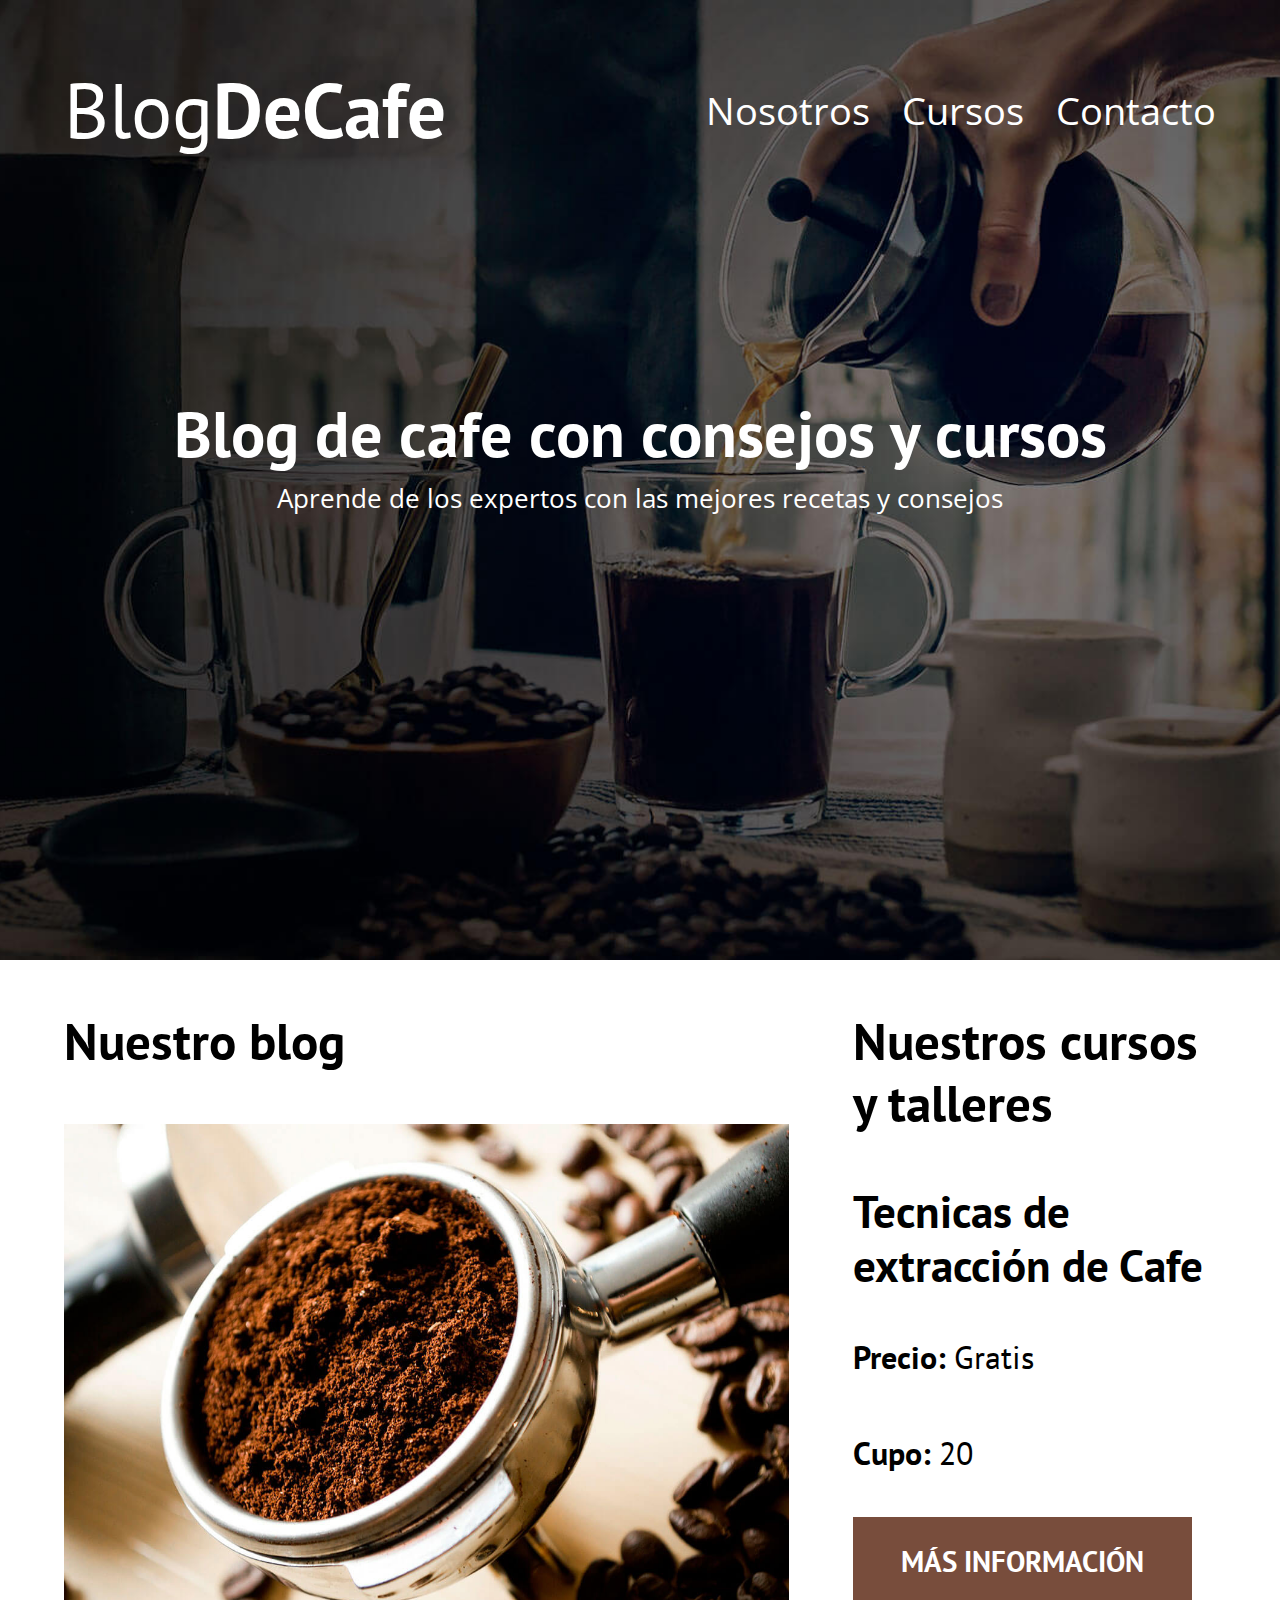
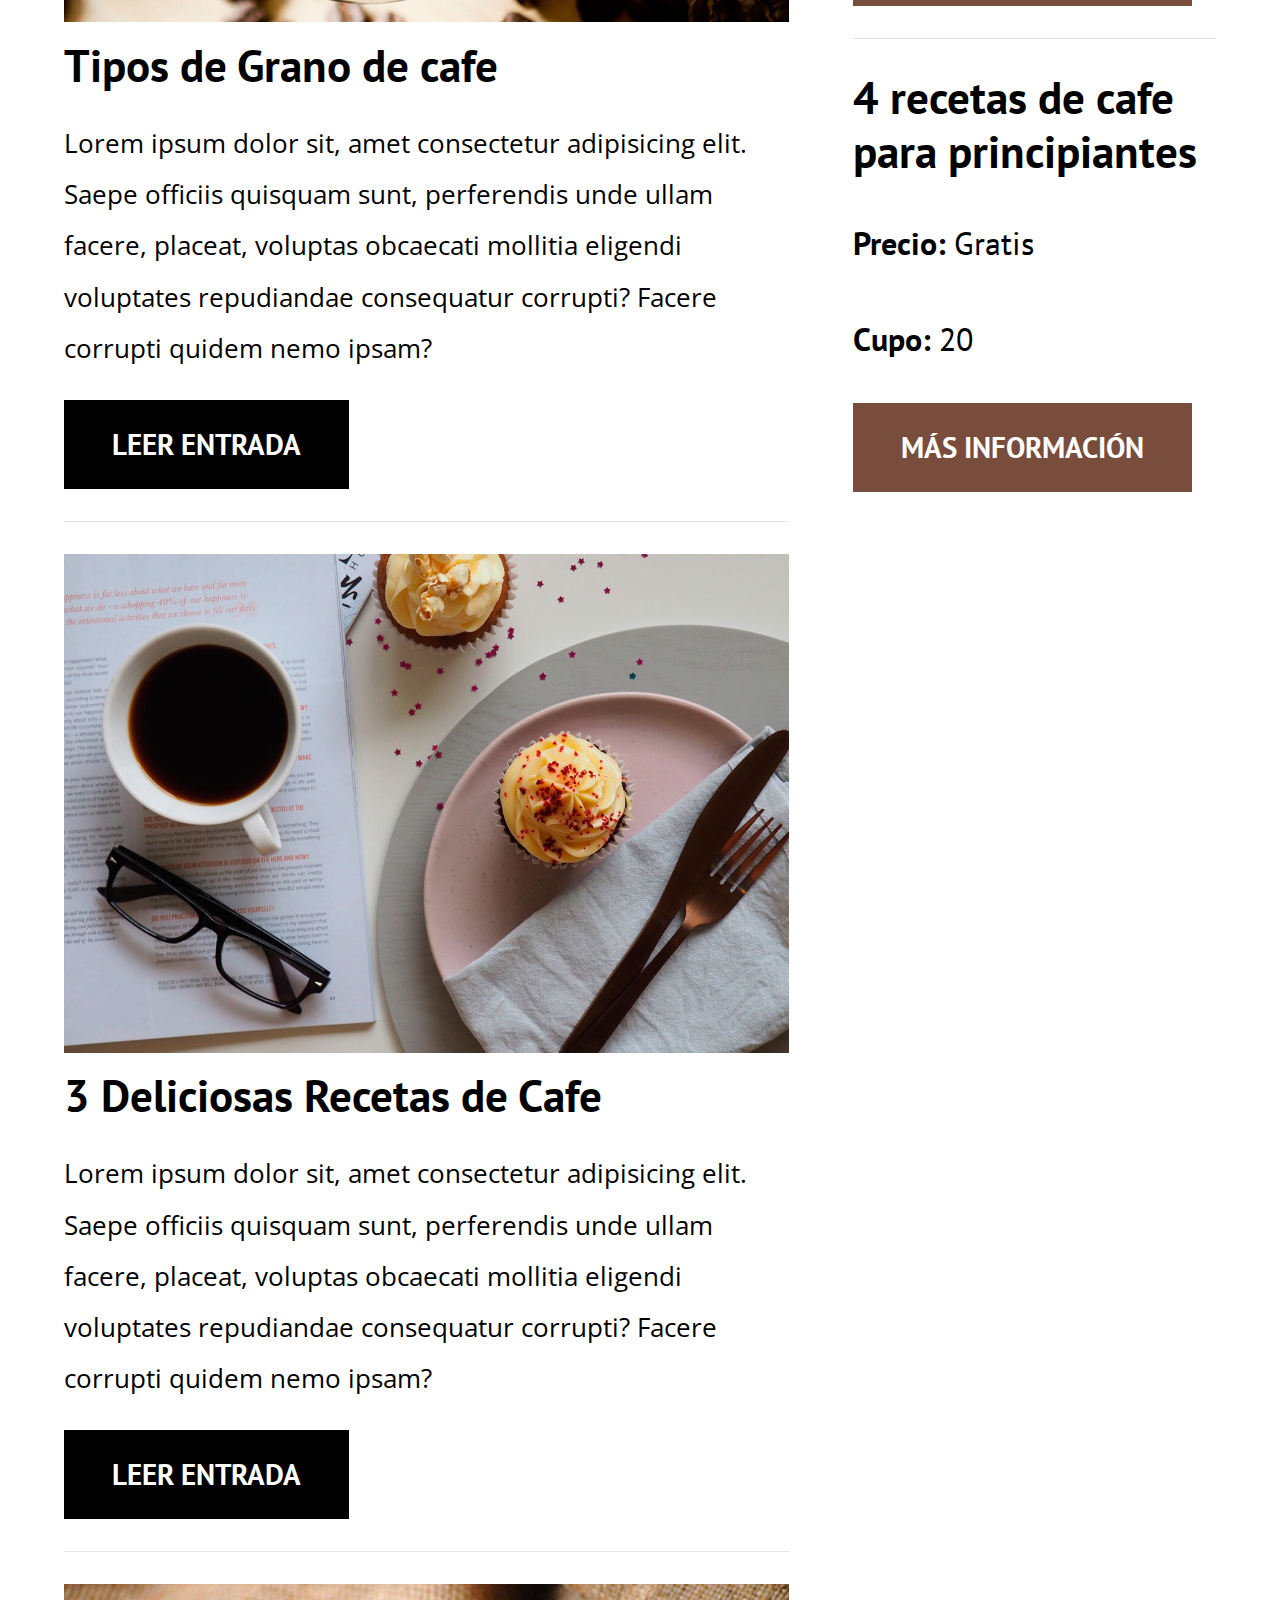
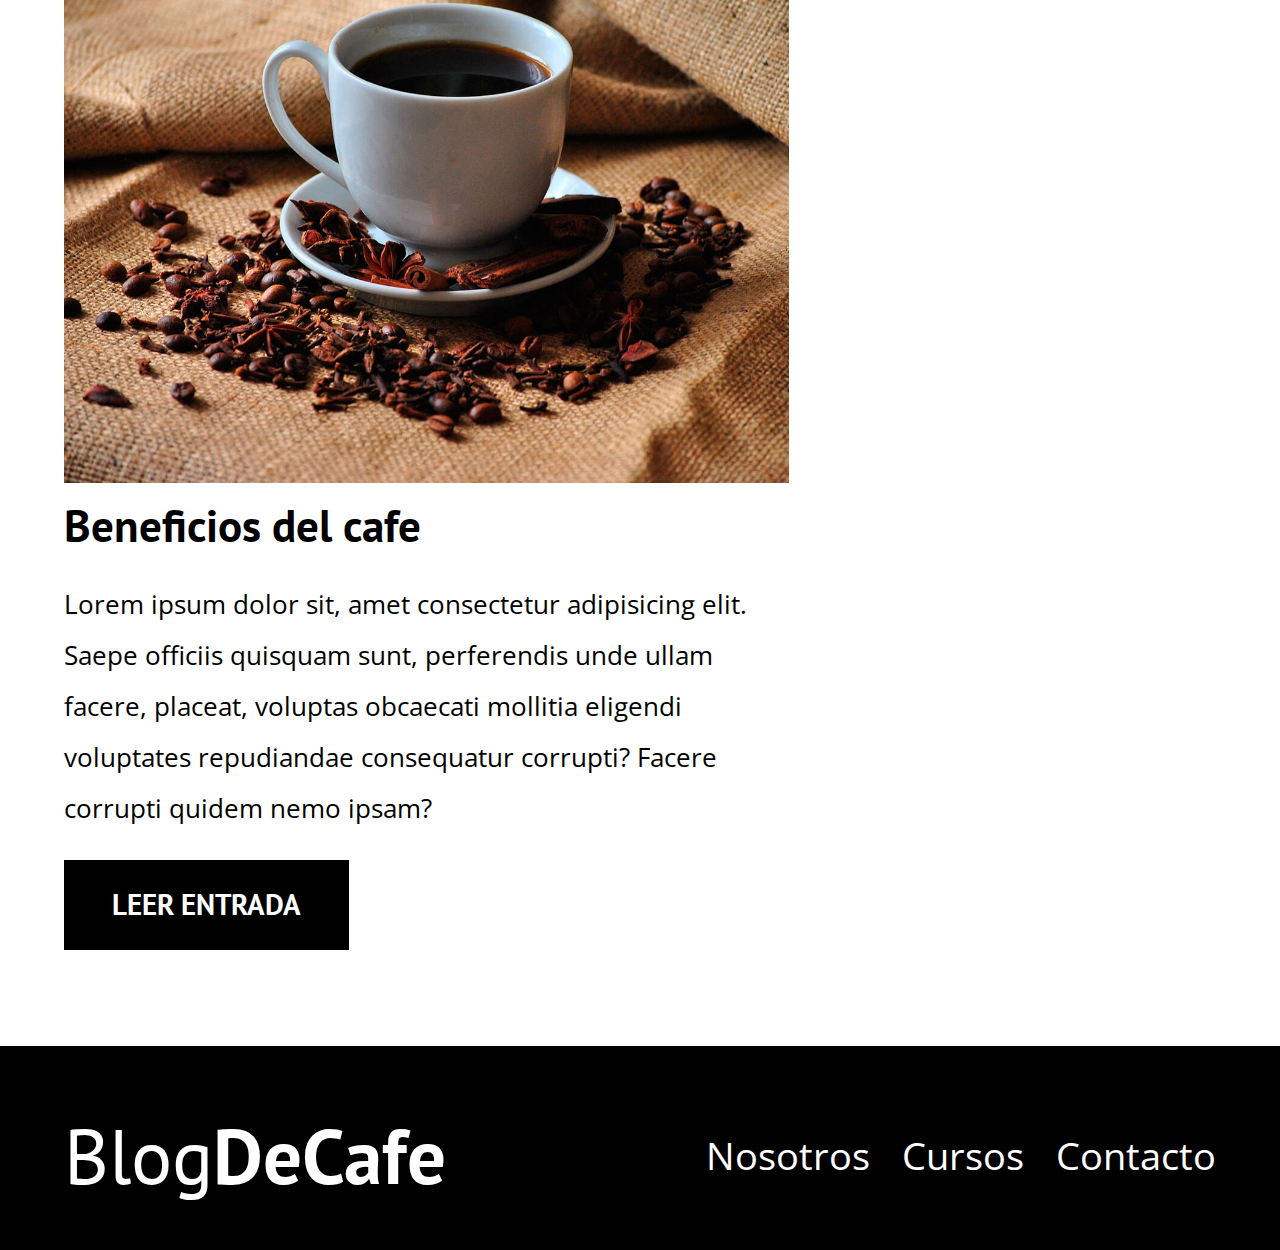
<file: index.html>
<!DOCTYPE html>
<html lang="en">
<head>
    <meta charset="UTF-8">
    <meta http-equiv="X-UA-Compatible" content="IE=edge">
    <meta name="viewport" content="width=device-width, initial-scale=1.0">
    <title>BlogDeCafe</title>

    <link rel="stylesheet" href="/css/normalize.css">
    <link rel="stylesheet" href="/css/style.css">
    <link rel="preconnect" href="https://fonts.googleapis.com">
<link rel="preconnect" href="https://fonts.gstatic.com" crossorigin>
<link href="https://fonts.googleapis.com/css2?family=Open+Sans&family=Staatliches&display=swap" rel="stylesheet">
<link rel="preconnect" href="https://fonts.googleapis.com">
<link rel="preconnect" href="https://fonts.gstatic.com" crossorigin>
<link href="https://fonts.googleapis.com/css2?family=Open+Sans&family=PT+Sans:ital,wght@1,400;1,700&family=Staatliches&display=swap" rel="stylesheet">

</head>
<body>

    <header class="header">
        <div class="contenedor">
            <div class="barra">
                
                <a href="index.html" class="logo">
                    <h1 class="logo__nombre no-margin centrar-texto">Blog<span class="logo__bold">DeCafe</span></h1>
                </a>
                <nav class="navegacion navegacion__enlace">
                    <a href="nosotros.html" class="navegacion__enlace">Nosotros</a>
                    <a href="cursos.html" class="navegacion__enlace">Cursos</a>
                    <a href="contacto.html" class="navegacion__enlace">Contacto</a>
                </nav>
            </div>
        </div>
        <div class="header__texto">
            <h2 class="no-margin">Blog de cafe con consejos y cursos</h2>
            <p class="no-margin">Aprende de los expertos con las mejores recetas y consejos</p>
        </div>

    </header>

    <div class="contenedor contenido-principal">
        <main class="blog">
            <h3>Nuestro blog</h3>

            <article class="entrada">
                <div class="entrada__imagen">
                    <img src="/img/blog1.jpg" alt="Imagen blog">
                </div>

                <div class="entrada__contenido">
                    <h4 class="no-margin">Tipos de Grano de cafe</h4>
                    <p>Lorem ipsum dolor sit, amet consectetur adipisicing elit. Saepe officiis quisquam sunt, perferendis unde ullam facere, placeat, voluptas obcaecati mollitia eligendi voluptates repudiandae consequatur corrupti? Facere corrupti quidem nemo ipsam?</p>
                    <a href="entrada.html" class="boton boton--primario">Leer Entrada</a>
                </div>
            </article>

            <article class="entrada">
                <div class="entrada__imagen">
                    <img src="/img/blog2.jpg" alt="Imagen blog">
                </div>

                <div class="entrada__contenido">
                    <h4 class="no-margin">3 Deliciosas Recetas de Cafe</h4>
                    <p>Lorem ipsum dolor sit, amet consectetur adipisicing elit. Saepe officiis quisquam sunt, perferendis unde ullam facere, placeat, voluptas obcaecati mollitia eligendi voluptates repudiandae consequatur corrupti? Facere corrupti quidem nemo ipsam?</p>
                    <a href="entrada.html" class="boton boton--primario">Leer Entrada</a>
                </div>
            </article>

            <article class="entrada">
                <div class="entrada__imagen">
                    <img src="/img/blog3.jpg" alt="Imagen blog">
                </div>

                <div class="entrada__contenido">
                    <h4 class="no-margin">Beneficios del cafe</h4>
                    <p>Lorem ipsum dolor sit, amet consectetur adipisicing elit. Saepe officiis quisquam sunt, perferendis unde ullam facere, placeat, voluptas obcaecati mollitia eligendi voluptates repudiandae consequatur corrupti? Facere corrupti quidem nemo ipsam?</p>
                    <a href="entrada.html" class="boton boton--primario">Leer Entrada</a>
                </div>
            </article>
        </main>
        <aside class="sidebar">
            <h3>Nuestros cursos y talleres</h3>

            <ul class="cursos no-padding">
                <li class="widget-curso">
                    <h4 class="no-margin">Tecnicas de extracción de Cafe</h4>

                    <p class="widget-curso__label">Precio:
                        <span class="widget-curso__info">Gratis</span>
                    </p>

                    <p class="widget-curso__label">Cupo:
                        <span class="widget-curso__info">20</span>
                    </p>

                    <a href="entrada.html" class="boton boton--secundario">Más información</a>
                </li>

                <li class="widget-curso">
                    <h4 class="no-margin">4 recetas de cafe para principiantes</h4>
    
                    <p class="widget-curso__label">Precio:
                        <span class="widget-curso__info">Gratis</span>
                    </p>
    
                    <p class="widget-curso__label">Cupo:
                        <span class="widget-curso__info">20</span>
                    </p>
    
                    <a href="entrada.html" class="boton boton--secundario">Más información</a>
                </li>
        </aside>
    </div>
    
    <footer class="footer">
        <div class="contenedor">
            <div class="barra">
                
                <a href="index.html" class="logo">
                    <h1 class="logo__nombre no-margin centrar-texto">Blog<span class="logo__bold">DeCafe</span></h1>
                </a>
                <nav class="navegacion navegacion__enlace">
                    <a href="nosotros.html" class="navegacion__enlace">Nosotros</a>
                    <a href="cursos.html" class="navegacion__enlace">Cursos</a>
                    <a href="contacto.html" class="navegacion__enlace">Contacto</a>
                </nav>
            </div>
        </div>
    </footer>
</body>
</html>
</file>
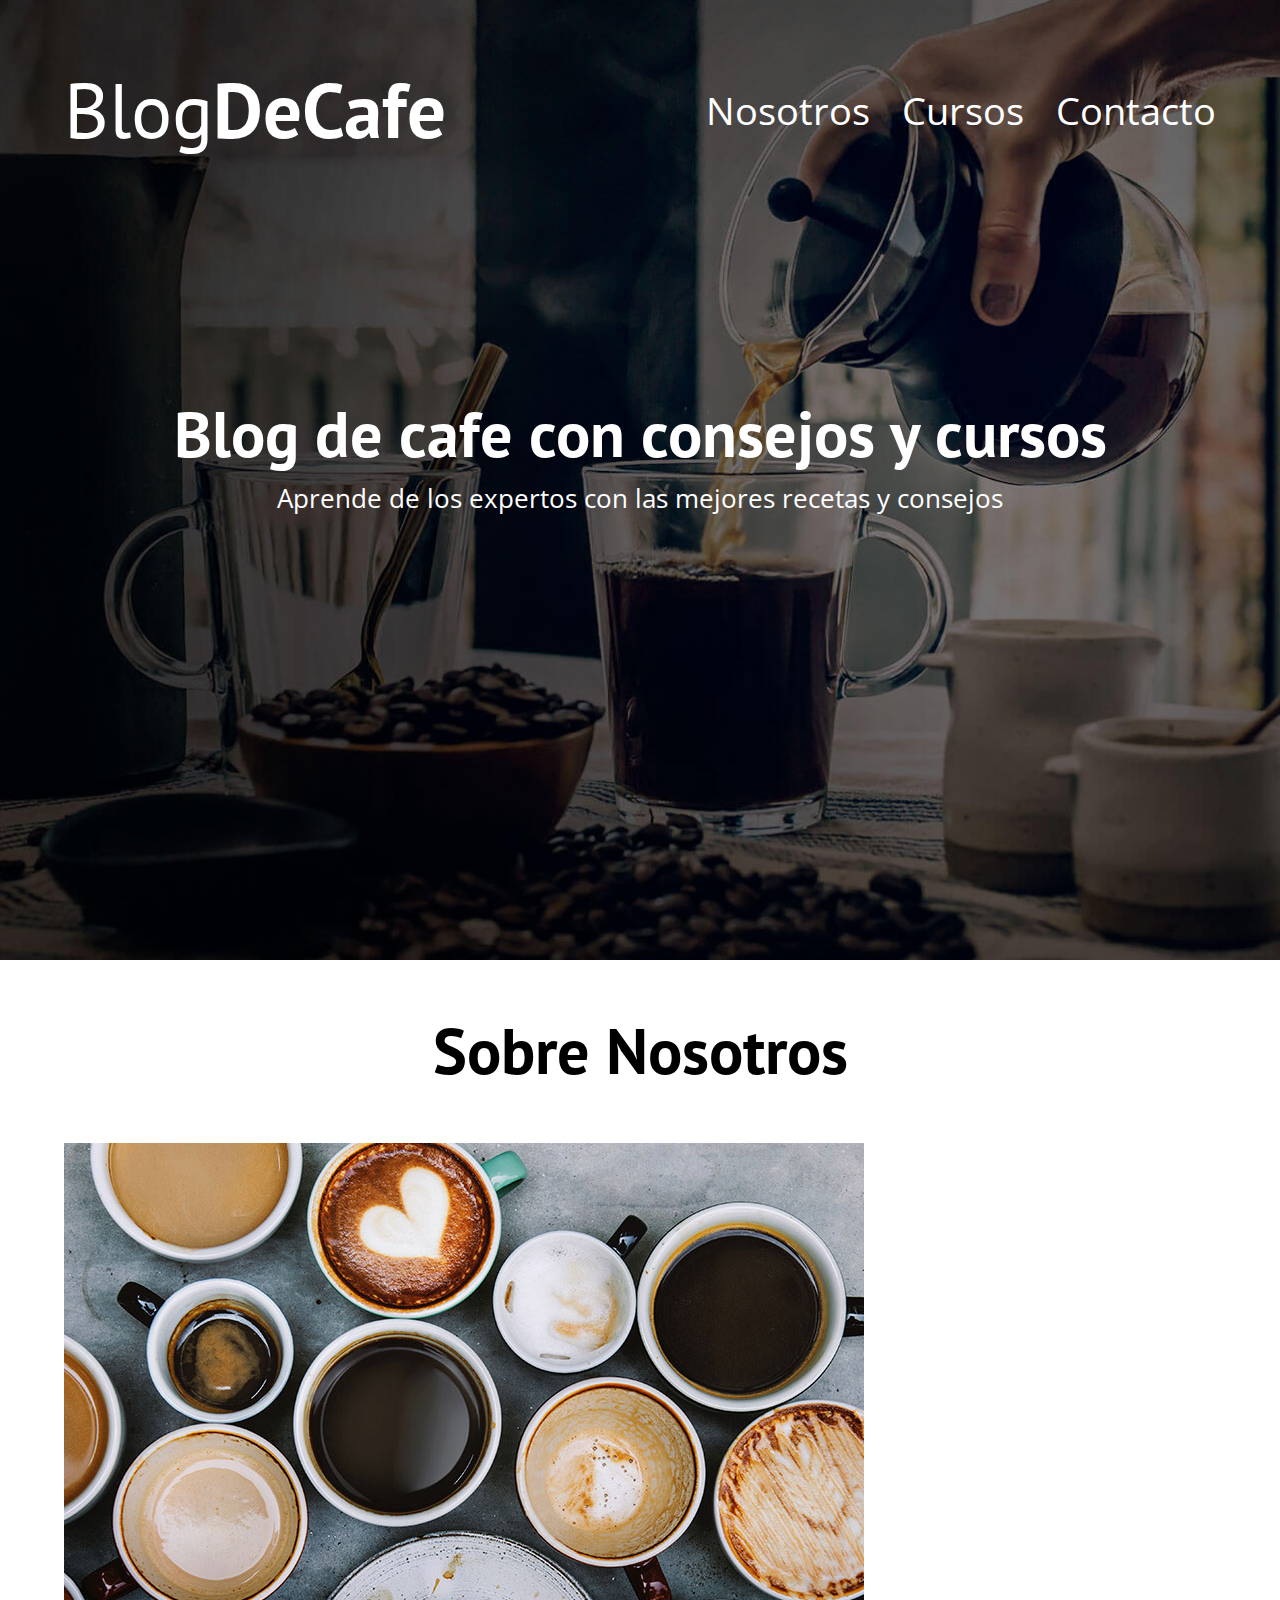
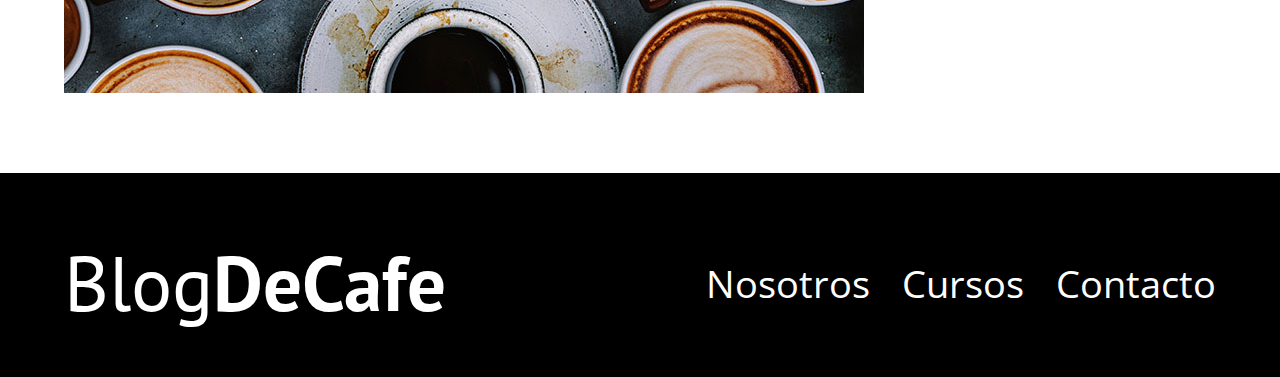
<file: nosotros.html>
<!DOCTYPE html>
<html lang="en">
<head>
    <meta charset="UTF-8">
    <meta http-equiv="X-UA-Compatible" content="IE=edge">
    <meta name="viewport" content="width=device-width, initial-scale=1.0">
    <title>BlogDeCafe</title>

    <link rel="stylesheet" href="/css/normalize.css">
    <link rel="stylesheet" href="/css/style.css">
    <link rel="preconnect" href="https://fonts.googleapis.com">
<link rel="preconnect" href="https://fonts.gstatic.com" crossorigin>
<link href="https://fonts.googleapis.com/css2?family=Open+Sans&family=Staatliches&display=swap" rel="stylesheet">
<link rel="preconnect" href="https://fonts.googleapis.com">
<link rel="preconnect" href="https://fonts.gstatic.com" crossorigin>
<link href="https://fonts.googleapis.com/css2?family=Open+Sans&family=PT+Sans:ital,wght@1,400;1,700&family=Staatliches&display=swap" rel="stylesheet">

</head>
<body>

    <header class="header">
        <div class="contenedor">
            <div class="barra"> 
                
                <a href="index.html" class="logo">
                    <h1 class="logo__nombre no-margin centrar-texto">Blog<span class="logo__bold">DeCafe</span></h1>
                </a>
                <nav class="navegacion navegacion__enlace">
                    <a href="nosotros.html" class="navegacion__enlace">Nosotros</a>
                    <a href="cursos.html" class="navegacion__enlace">Cursos</a>
                    <a href="contacto.html" class="navegacion__enlace">Contacto</a>
                </nav>
            </div>
        </div>
        <div class="header__texto">
            <h2 class="no-margin">Blog de cafe con consejos y cursos</h2>
            <p class="no-margin">Aprende de los expertos con las mejores recetas y consejos</p>
        </div>

    </header>

    <div class="contenedor">
        <h2 class="centrar-texto">Sobre Nosotros</h2>
        <div class="sobre-nosotros">
            <div class="sobre-nosotros__imagen">
                <img src="img/nosotros.jpg" alt="Imagen nosotros">
            </div>
        </div>
    </div>
    
    <footer class="footer">
        <div class="contenedor">
            <div class="barra">
                
                <a href="index.html" class="logo">
                    <h1 class="logo__nombre no-margin centrar-texto">Blog<span class="logo__bold">DeCafe</span></h1>
                </a>
                <nav class="navegacion navegacion__enlace">
                    <a href="nosotros.html" class="navegacion__enlace">Nosotros</a>
                    <a href="cursos.html" class="navegacion__enlace">Cursos</a>
                    <a href="contacto.html" class="navegacion__enlace">Contacto</a>
                </nav>
            </div>
        </div>
    </footer>
</body>
</html>
</file>
<file: css/style.css>
:root{
    --fuenteHeading: 'PT Sans',sans-serif;
    --fuenteParrafos: 'Open Sans',Sans-serif;

    --primario: #784D3C;
    --gris: #e1e1e1e1;
    --blanco: #ffffff;
    --negro: #000000;
}

html{
    box-sizing: border-box;
    font-size: 62.5;/*Para que 1 rem se a 10 px*/
}

*, *::before, *:after{
    box-sizing: inherit;
}
body{
    font-family: var(--fuenteParrafos);
    font-size: 1.6rem;
    line-height: 2;
}

/** Globales **/

.contenedor{
    max-width: 120rem;
    width: 90%;
    margin: 0 auto;
}

a{
    text-decoration: none;
    font-size: 2rem;
}

h1,h2,h3,h4{
    font-family: var(--fuenteHeading);
    line-height: 1.2;
}

h1{
    font-size: 4.8rem;
}

h2{
    font-size: 4rem;
}

h3{
    font-size: 3.2rem;
}

h4{
    font-size: 2.8rem;
}

img{
    max-width: 100%;
}

/** Utilidades **/

.no-margin{
    margin: 0;
}

.no-padding{
    padding: 0;
}

.centrar-texto{
    text-align: center;
}

/** COdigo **/

.header{
    background-image: url(../img/banner.jpg);
    height: 60rem;
    background-size: cover;
    background-repeat: no-repeat;
    background-position: center center;
}

.header__texto{
    text-align: center;
    color: var(--blanco);
    margin-top: 15rem;
}
.barra{
    padding-top: 4rem;
}

.logo{
    color: var(--blanco);
}

.logo__nombre{
    font-weight: 400;
}

.logo__bold{
    font-weight: 700;
}

.navegacion__enlace{
    display: block;
    text-align: center;
    font-size: 2.4rem;
    color: var(--blanco);
}

.entrada{
    border-bottom: 1px solid var(--gris);
    margin-bottom: 2rem;
}

.entrada:last-of-type{
    border: none;
    margin-bottom: 0;
}

.boton{
    display: block;
    font-family: var(--fuenteHeading);
    color: var(--blanco);
    text-align: center;
    padding: 1rem 3rem;
    font-size: 1.8rem;
    text-transform: uppercase;
    font-weight: 700;
    margin-bottom: 2rem;
}

.boton--primario{
    background-color: var(--negro);
}

.boton--secundario{
    background-color: var(--primario);
}

.cursos{
    list-style: none;
}

.widget-curso{
    border-bottom: 1px solid var(--gris);
    margin-bottom: 2rem;
}

.widget-curso:last-of-type{
    border: none;
    margin: 0;
}

.widget-curso__label{
    font-family: var(--fuenteHeading);
    font-weight: bold;
}

.widget-curso__info{
    font-weight: normal;
}

.widget-curso__label,
.widget-curso__info{
    font-size: 2rem;
}

.footer{
    background-color: var(--negro);
    padding-bottom: 3rem;
    margin-top: 4rem;
}

@media (min-width: 768px) {
    .barra{
        display: flex;
        justify-content: space-between;/**Space between es para ajustar a los lados**/
        align-items: center;
    }

    .navegacion{
        display: flex;
        gap: 2rem;
    }

    .contenido-principal{
        display: grid;
        grid-template-columns: 2fr 1fr;
        column-gap: 4rem;
    }

    .boton{
        display: inline-block;
    }
}
</file>
